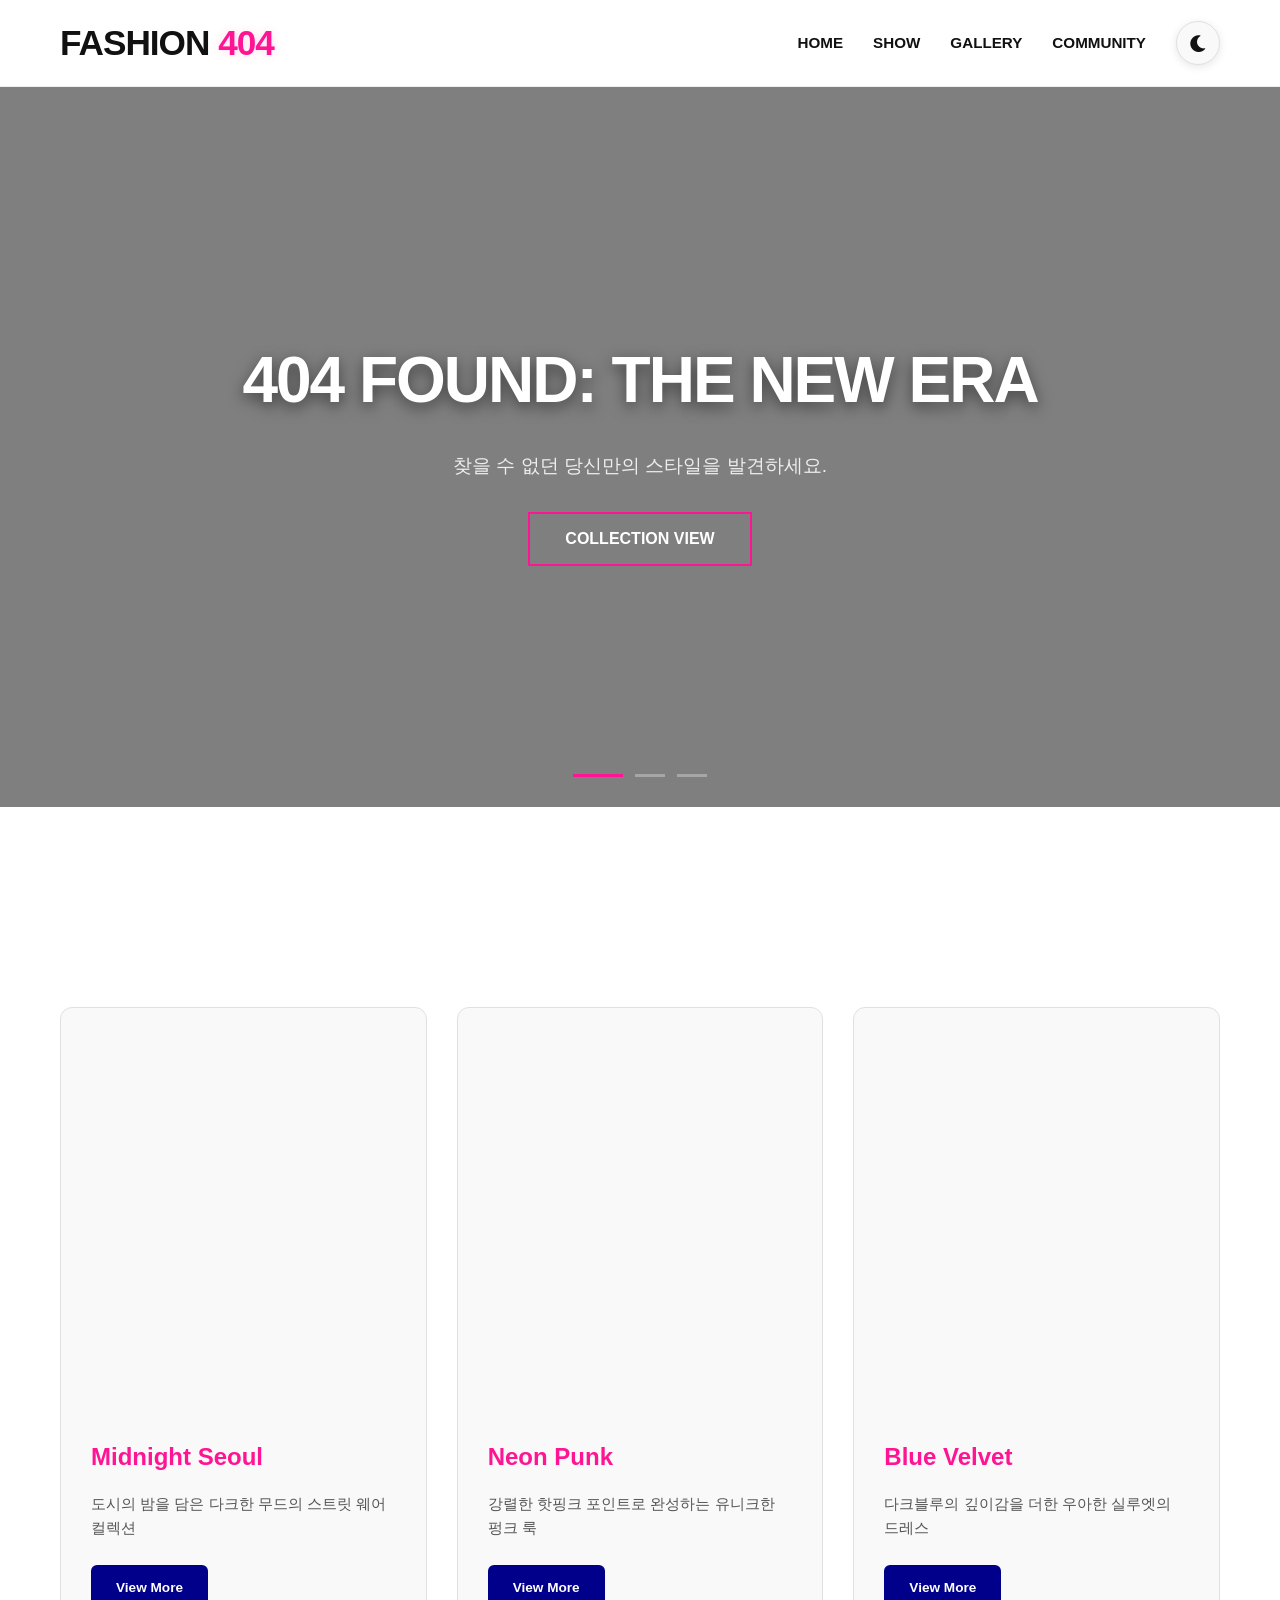
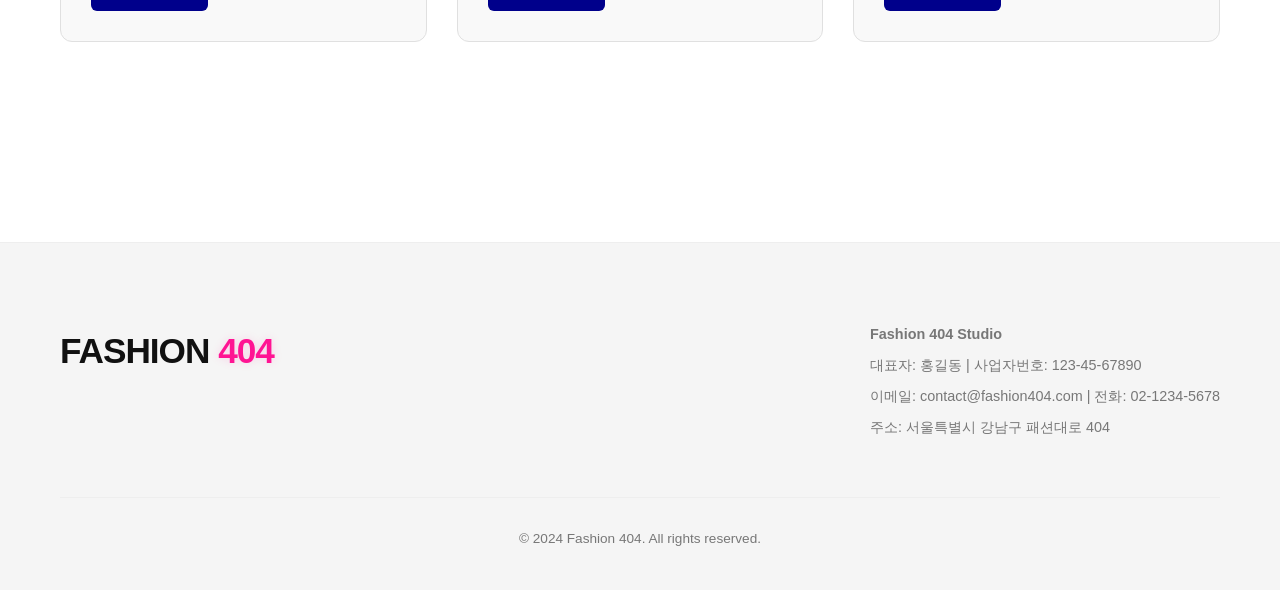
<file: src/index.html>
<!DOCTYPE html>
<html lang="ko">
<head>
    <meta charset="UTF-8">
    <meta name="viewport" content="width=device-width, initial-scale=1.0">
    <title>Fashion 404 | Designer Brand</title>
    <link rel="stylesheet" href="style.css">
    <link rel="stylesheet" href="https://cdnjs.cloudflare.com/ajax/libs/font-awesome/6.0.0/css/all.min.css">
</head>
<body>
        <header>
        <div class="container">
            <h1 class="logo">Fashion <span>404</span></h1>
            <nav>
                <ul>
                    <li><a href="#home">Home</a></li>
                    <li><a href="#show">Show</a></li>
                    <li><a href="#gallery">Gallery</a></li>
                    <li><a href="#community">Community</a></li>
                </ul>
            </nav>
            <button id="theme-toggle" aria-label="Toggle Theme">
                <i class="fas fa-moon"></i>
                <i class="fas fa-sun"></i>
            </button>
        </div>
    </header>


        <main>
        <!-- 메인 비주얼 슬라이더 배너 -->
        <section class="visual-banner">
            <div class="slider-container">
                <div class="slider-wrapper">
                    <!-- 슬라이드 1 -->
                    <div class="slide active" style="background-image: linear-gradient(rgba(0,0,0,0.5), rgba(0,0,0,0.5)), url('https://images.unsplash.com/photo-1537832816519-689ad163238b?auto=format&fit=crop&q=80&w=1920');">
                        <div class="slide-content">
                            <h2 class="paper-black">404 FOUND: THE NEW ERA</h2>
                            <p>찾을 수 없던 당신만의 스타일을 발견하세요.</p>
                            <a href="#" class="btn-outline">COLLECTION VIEW</a>
                        </div>
                    </div>
                    <!-- 슬라이드 2 -->
                    <div class="slide" style="background-image: linear-gradient(rgba(0,0,0,0.5), rgba(0,0,0,0.5)), url('https://images.unsplash.com/photo-1445205170230-053b830c6050?auto=format&fit=crop&q=80&w=1920');">
                        <div class="slide-content">
                            <h2 class="paper-bold">BREAK THE CODES</h2>
                            <p>정해진 패션의 규칙을 파괴하는 다크블루의 반항.</p>
                            <a href="#" class="btn-outline">SHOP NOW</a>
                        </div>
                    </div>
                    <!-- 슬라이드 3 -->
                    <div class="slide" style="background-image: linear-gradient(rgba(0,0,0,0.5), rgba(0,0,0,0.5)), url('https://images.unsplash.com/photo-1469334031218-e382a71b716b?auto=format&fit=crop&q=80&w=1920');">
                        <div class="slide-content">
                            <h2 class="paper-bold">SILENCE OF VELVET</h2>
                            <p>핫핑크가 선사하는 고요하고 강렬한 유혹.</p>
                            <a href="#" class="btn-outline">EXPLORE</a>
                        </div>
                    </div>
                </div>
                <!-- 슬라이드 인디케이터 (도트) -->
                <div class="slider-dots">
                    <span class="dot active"></span>
                    <span class="dot"></span>
                    <span class="dot"></span>
                </div>
            </div>
        </section>

        <section id="events">


        <section id="events">
            <div class="container">
                <div class="card-grid">
                    <div class="card">
                        <div class="card-img" style="background-image: url('https://images.unsplash.com/photo-1515886657613-9f3515b0c78f?auto=format&fit=crop&q=80&w=500');"></div>
                        <div class="card-content">
                            <h3>Midnight Seoul</h3>
                            <p>도시의 밤을 담은 다크한 무드의 스트릿 웨어 컬렉션</p>
                            <a href="#" class="btn">View More</a>
                        </div>
                    </div>
                    <div class="card">
                        <div class="card-img" style="background-image: url('https://images.unsplash.com/photo-1539109132304-3915502d33c0?auto=format&fit=crop&q=80&w=500');"></div>
                        <div class="card-content">
                            <h3>Neon Punk</h3>
                            <p>강렬한 핫핑크 포인트로 완성하는 유니크한 펑크 룩</p>
                            <a href="#" class="btn">View More</a>
                        </div>
                    </div>
                    <div class="card">
                        <div class="card-img" style="background-image: url('https://images.unsplash.com/photo-1558769132-cb1aea458c5e?auto=format&fit=crop&q=80&w=500');"></div>
                        <div class="card-content">
                            <h3>Blue Velvet</h3>
                            <p>다크블루의 깊이감을 더한 우아한 실루엣의 드레스</p>
                            <a href="#" class="btn">View More</a>
                        </div>
                    </div>
                </div>
            </div>
        </section>
    </main>

        <footer>
        <div class="container">
            <div class="footer-content">
                <h2 class="logo">Fashion <span>404</span></h2>
                <div class="company-info">
                    <p><strong>Fashion 404 Studio</strong></p>
                    <p>대표자: 홍길동 | 사업자번호: 123-45-67890</p>
                    <p>이메일: contact@fashion404.com | 전화: 02-1234-5678</p>
                    <p>주소: 서울특별시 강남구 패션대로 404</p>
                </div>
            </div>
            <p class="copyright">&copy; 2024 Fashion 404. All rights reserved.</p>
        </div>
    </footer>
    <script src="script.js"></script>
</body>

</html>
</file>
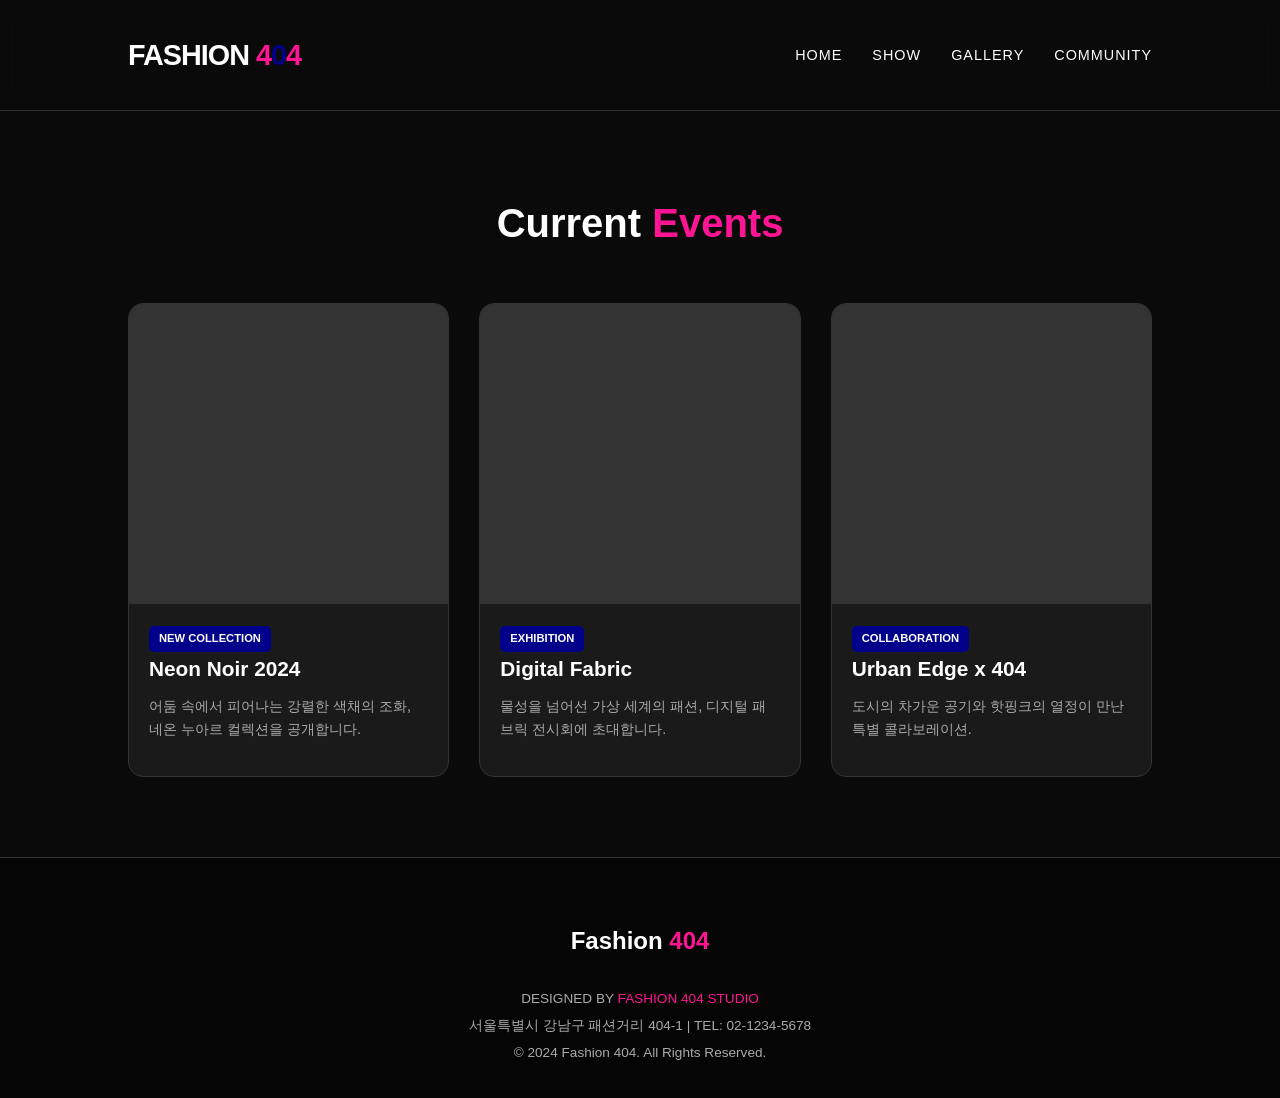
<file: 테스트코드/src/index.html>
<!DOCTYPE html>
<html lang="ko">
<head>
    <meta charset="UTF-8">
    <meta name="viewport" content="width=device-width, initial-scale=1.0">
    <title>Fashion 404 | Designer Portfolio</title>
    <style>
        /* 전역 설정 및 변수 */
        :root {
            --bg-color: #0a0a0a;
            --card-bg: #1a1a1a;
            --text-color: #ffffff;
            --point-pink: #ff1493;
            --point-blue: #00008b;
            --gray-text: #aaaaaa;
        }

        * {
            margin: 0;
            padding: 0;
            box-sizing: border-box;
            font-family: 'Pretendard', 'Montserrat', sans-serif;
        }

        body {
            background-color: var(--bg-color);
            color: var(--text-color);
            line-height: 1.6;
        }

        a {
            text-decoration: none;
            color: inherit;
            transition: 0.3s;
        }

        /* 1. 상단영역 (Header) */
        header {
            display: flex;
            justify-content: space-between;
            align-items: center;
            padding: 2rem 10%;
            border-bottom: 1px solid #333;
            position: sticky;
            top: 0;
            background-color: rgba(10, 10, 10, 0.9);
            z-index: 1000;
            backdrop-filter: blur(10px);
        }

        .logo {
            font-size: 1.8rem;
            font-weight: 900;
            letter-spacing: -1px;
            text-transform: uppercase;
        }

        .logo span.pink { color: var(--point-pink); }
        .logo span.blue { color: var(--point-blue); }

        nav ul {
            display: flex;
            list-style: none;
            gap: 30px;
        }

        nav ul li a {
            font-size: 0.9rem;
            font-weight: 500;
            text-transform: uppercase;
            letter-spacing: 1px;
        }

        nav ul li a:hover {
            color: var(--point-pink);
        }

        /* 2. 메인영역 (Main/Event Cards) */
        main {
            padding: 5rem 10%;
            min-height: 80vh;
        }

        .section-title {
            text-align: center;
            font-size: 2.5rem;
            margin-bottom: 3rem;
            font-weight: 700;
        }

        .section-title em {
            font-style: normal;
            color: var(--point-pink);
        }

        .event-grid {
            display: grid;
            grid-template-columns: repeat(3, 1fr);
            gap: 30px;
        }

        .card {
            background-color: var(--card-bg);
            border-radius: 15px;
            overflow: hidden;
            border: 1px solid #333;
            transition: all 0.4s ease;
            cursor: pointer;
            position: relative;
        }

        .card:hover {
            transform: translateY(-10px);
            border-color: var(--point-pink);
            box-shadow: 0 10px 30px rgba(255, 20, 147, 0.2);
        }

        .card-img {
            width: 100%;
            height: 300px;
            background-color: #333; /* 이미지 없을 때 대체색 */
            background-size: cover;
            background-position: center;
            transition: 0.4s;
        }

        .card:hover .card-img {
            filter: brightness(1.2);
        }

        .card-content {
            padding: 20px;
        }

        .card-content h3 {
            font-size: 1.3rem;
            margin-bottom: 10px;
            color: var(--text-color);
        }

        .card-content p {
            font-size: 0.9rem;
            color: var(--gray-text);
            margin-bottom: 15px;
        }

        .card-tag {
            display: inline-block;
            padding: 4px 10px;
            font-size: 0.7rem;
            border-radius: 5px;
            background-color: var(--point-blue);
            color: white;
            font-weight: bold;
        }

        /* 3. 하단영역 (Footer) */
        footer {
            background-color: #050505;
            padding: 4rem 10% 2rem;
            border-top: 1px solid #333;
            text-align: center;
        }

        .footer-logo {
            font-size: 1.5rem;
            font-weight: 900;
            margin-bottom: 1.5rem;
            display: block;
        }

        .footer-info {
            font-size: 0.85rem;
            color: var(--gray-text);
            line-height: 2;
        }

        .footer-info span {
            color: var(--point-pink);
        }

        /* 반응형 설정 */
        @media (max-width: 992px) {
            .event-grid { grid-template-columns: repeat(2, 1fr); }
        }
        @media (max-width: 600px) {
            header { flex-direction: column; gap: 20px; }
            .event-grid { grid-template-columns: 1fr; }
            nav ul { gap: 15px; }
        }
    </style>
</head>
<body>

    <!-- 상단영역 -->
    <header>
        <div class="logo">
            Fashion <span class="pink">4</span><span class="blue">0</span><span class="pink">4</span>
        </div>
        <nav>
            <ul>
                <li><a href="#">Home</a></li>
                <li><a href="#">Show</a></li>
                <li><a href="#">Gallery</a></li>
                <li><a href="#">Community</a></li>
            </ul>
        </nav>
    </header>

    <!-- 메인영역 -->
    <main>
        <h2 class="section-title">Current <em>Events</em></h2>
        
        <div class="event-grid">
            <!-- 카드 1 -->
            <div class="card">
                <div class="card-img" style="background-image: url('https://images.unsplash.com/photo-1539109136881-3609766fd48a?auto=format&fit=crop&w=500&q=80');"></div>
                <div class="card-content">
                    <span class="card-tag">NEW COLLECTION</span>
                    <h3>Neon Noir 2024</h3>
                    <p>어둠 속에서 피어나는 강렬한 색채의 조화, 네온 누아르 컬렉션을 공개합니다.</p>
                </div>
            </div>

            <!-- 카드 2 -->
            <div class="card">
                <div class="card-img" style="background-image: url('https://images.unsplash.com/photo-1515886657613-9f35156ff8f6?auto=format&fit=crop&w=500&q=80');"></div>
                <div class="card-content">
                    <span class="card-tag">EXHIBITION</span>
                    <h3>Digital Fabric</h3>
                    <p>물성을 넘어선 가상 세계의 패션, 디지털 패브릭 전시회에 초대합니다.</p>
                </div>
            </div>

            <!-- 카드 3 -->
            <div class="card">
                <div class="card-img" style="background-image: url('https://images.unsplash.com/photo-1490481651871-ab68de25d43d?auto=format&fit=crop&w=500&q=80');"></div>
                <div class="card-content">
                    <span class="card-tag">COLLABORATION</span>
                    <h3>Urban Edge x 404</h3>
                    <p>도시의 차가운 공기와 핫핑크의 열정이 만난 특별 콜라보레이션.</p>
                </div>
            </div>
        </div>
    </main>

    <!-- 하단영역 -->
    <footer>
        <div class="footer-logo">
            Fashion <span style="color: var(--point-pink);">404</span>
        </div>
        <div class="footer-info">
            <p>DESIGNED BY <span>FASHION 404 STUDIO</span></p>
            <p>서울특별시 강남구 패션거리 404-1 | TEL: 02-1234-5678</p>
            <p>&copy; 2024 Fashion 404. All Rights Reserved.</p>
        </div>
    </footer>

</body>
</html>
</file>
<file: src/style.css>
/* CSS Variables - Theme System */
:root {
    /* Light Mode Palette */
    --bg-main: #ffffff;
    --bg-header: rgba(255, 255, 255, 0.95);
    --bg-card: #f9f9f9;
    --bg-footer: #f5f5f5;
    
    --text-primary: #111111;
    --text-secondary: #555555;
    --text-footer: #777777;
    
    --border-color: #eeeeee;
    --border-card: #e0e0e0;
    
    --point-hotpink: #ff1493;
    --point-darkblue: #00008b;
    --point-shadow: rgba(255, 20, 147, 0.15);
}

[data-theme='dark'] {
    /* Dark Mode Palette */
    --bg-main: #0a0a0a;
    --bg-header: rgba(10, 10, 10, 0.95);
    --bg-card: #1a1a1a;
    --bg-footer: #000000;
    
    --text-primary: #ffffff;
    --text-secondary: #cccccc;
    --text-footer: #666666;
    
    --border-color: #222222;
    --border-card: #333333;
    
    --point-hotpink: #ff1493;
    --point-darkblue: #00008b;
    --point-shadow: rgba(255, 20, 147, 0.4);
}

/* Reset & Base Styles */
* {
    margin: 0;
    padding: 0;
    box-sizing: border-box;
}

body {
    font-family: 'Noto Sans KR', 'Helvetica Neue', Arial, sans-serif;
    background-color: var(--bg-main);
    color: var(--text-primary);
    line-height: 1.6;
    font-weight: 400;
    transition: background-color 0.3s ease, color 0.3s ease;
}

a {
    text-decoration: none;
    color: inherit;
    transition: 0.3s;
}

ul {
    list-style: none;
}

.container {
    max-width: 1200px;
    margin: 0 auto;
    padding: 0 20px;
}

/* Logo Style */
.logo {
    font-size: 2.2rem;
    font-weight: 900;
    text-transform: uppercase;
    letter-spacing: -1px;
    cursor: pointer;
}

.logo span {
    color: var(--point-hotpink);
    text-shadow: 0 0 10px var(--point-shadow);
}

/* Header */
header {
    background-color: var(--bg-header);
    padding: 15px 0;
    position: sticky;
    top: 0;
    z-index: 1000;
    border-bottom: 1px solid var(--border-color);
    backdrop-filter: blur(10px);
}

header .container {
    display: flex;
    justify-content: space-between;
    align-items: center;
}

nav {
    margin-left: auto;
    margin-right: 30px;
}

nav ul {
    display: flex;
    gap: 30px;
}

nav ul li a {
    font-weight: 600;
    font-size: 0.95rem;
    text-transform: uppercase;
}

nav ul li a:hover {
    color: var(--point-hotpink);
}

/* Theme Toggle Component */
#theme-toggle {
    background: var(--bg-card);
    border: 1px solid var(--border-card);
    color: var(--text-primary);
    width: 44px;
    height: 44px;
    border-radius: 50%;
    cursor: pointer;
    display: flex;
    align-items: center;
    justify-content: center;
    font-size: 1.2rem;
    transition: all 0.3s cubic-bezier(0.4, 0, 0.2, 1);
    box-shadow: 0 2px 8px rgba(0,0,0,0.1);
}

#theme-toggle:hover {
    transform: scale(1.1) rotate(15deg);
    border-color: var(--point-hotpink);
    color: var(--point-hotpink);
    box-shadow: 0 4px 12px var(--point-shadow);
}

#theme-toggle .fa-sun { display: none; }
[data-theme='dark'] #theme-toggle .fa-moon { display: none; }
[data-theme='dark'] #theme-toggle .fa-sun { display: block; }

/* Visual Banner Slider */
.visual-banner {
    width: 100%;
    height: 80vh;
    position: relative;
    overflow: hidden;
}

.slider-container {
    width: 100%;
    height: 100%;
}

.slider-wrapper {
    width: 100%;
    height: 100%;
    display: flex;
    transition: transform 0.6s cubic-bezier(0.45, 0, 0.55, 1);
}

.slide {
    min-width: 100%;
    height: 100%;
    background-size: cover;
    background-position: center;
    display: flex;
    align-items: center;
    justify-content: center;
    text-align: center;
    position: relative;
}

.slide-content h2 {
    font-size: clamp(2rem, 8vw, 4rem);
    font-weight: 900;
    margin-bottom: 20px;
    letter-spacing: -2px;
    color: #ffffff;
    text-shadow: 0 5px 15px rgba(0,0,0,0.5);
}

.slide-content p {
    font-size: 1.2rem;
    margin-bottom: 30px;
    font-weight: 300;
    color: #eeeeee;
}

.btn-outline {
    display: inline-block;
    padding: 12px 35px;
    border: 2px solid var(--point-hotpink);
    color: #ffffff;
    font-weight: 700;
    transition: 0.3s;
}

.btn-outline:hover {
    background: var(--point-hotpink);
    color: #ffffff;
}

.slider-dots {
    position: absolute;
    bottom: 30px;
    left: 50%;
    transform: translateX(-50%);
    display: flex;
    gap: 12px;
}

.dot {
    width: 30px;
    height: 3px;
    background: rgba(255, 255, 255, 0.3);
    cursor: pointer;
    transition: 0.3s;
}

.dot.active {
    background: var(--point-hotpink);
    width: 50px;
}

/* Main Content - Card Grid */
#events {
    padding: 100px 0;
}

.card-grid {
    display: grid;
    grid-template-columns: repeat(3, 1fr);
    gap: 30px;
}

.card {
    background: var(--bg-card);
    border-radius: 12px;
    overflow: hidden;
    transition: transform 0.4s cubic-bezier(0.165, 0.84, 0.44, 1), border-color 0.3s;
    border: 1px solid var(--border-card);
}

.card:hover {
    transform: translateY(-15px);
    border-color: var(--point-hotpink);
    box-shadow: 0 10px 30px rgba(0,0,0,0.1);
}

.card-img {
    height: 400px;
    background-size: cover;
    background-position: center;
    transition: transform 0.6s;
}

.card:hover .card-img {
    transform: scale(1.05);
}

.card-content {
    padding: 30px;
}

.card-content h3 {
    margin-bottom: 15px;
    color: var(--point-hotpink);
    font-weight: 700;
    font-size: 1.5rem;
}

.card-content p {
    font-size: 0.95rem;
    color: var(--text-secondary);
    margin-bottom: 25px;
}

.btn {
    display: inline-block;
    padding: 12px 25px;
    background-color: var(--point-darkblue);
    color: #ffffff;
    border-radius: 6px;
    font-size: 0.85rem;
    font-weight: 700;
    transition: 0.3s;
}

.btn:hover {
    background-color: var(--point-hotpink);
    transform: scale(1.05);
}

/* Footer */
footer {
    background-color: var(--bg-footer);
    padding: 80px 0 40px;
    border-top: 1px solid var(--border-color);
}

.footer-content {
    display: flex;
    justify-content: space-between;
    align-items: flex-start;
    margin-bottom: 50px;
}

.company-info p {
    font-size: 0.9rem;
    color: var(--text-footer);
    margin-bottom: 8px;
}

.copyright {
    text-align: center;
    font-size: 0.85rem;
    color: var(--text-footer);
    padding-top: 30px;
    border-top: 1px solid var(--border-color);
}

/* Responsive */
@media (max-width: 992px) {
    .card-grid {
        grid-template-columns: repeat(2, 1fr);
    }
}

@media (max-width: 768px) {
    .card-grid {
        grid-template-columns: 1fr;
    }
    
    header .container {
        flex-wrap: wrap;
    }

    nav {
        order: 3;
        width: 100%;
        margin: 20px 0 0;
        text-align: center;
    }

    nav ul {
        justify-content: center;
        gap: 20px;
    }

    #theme-toggle {
        margin-left: auto;
    }
}
</file>
